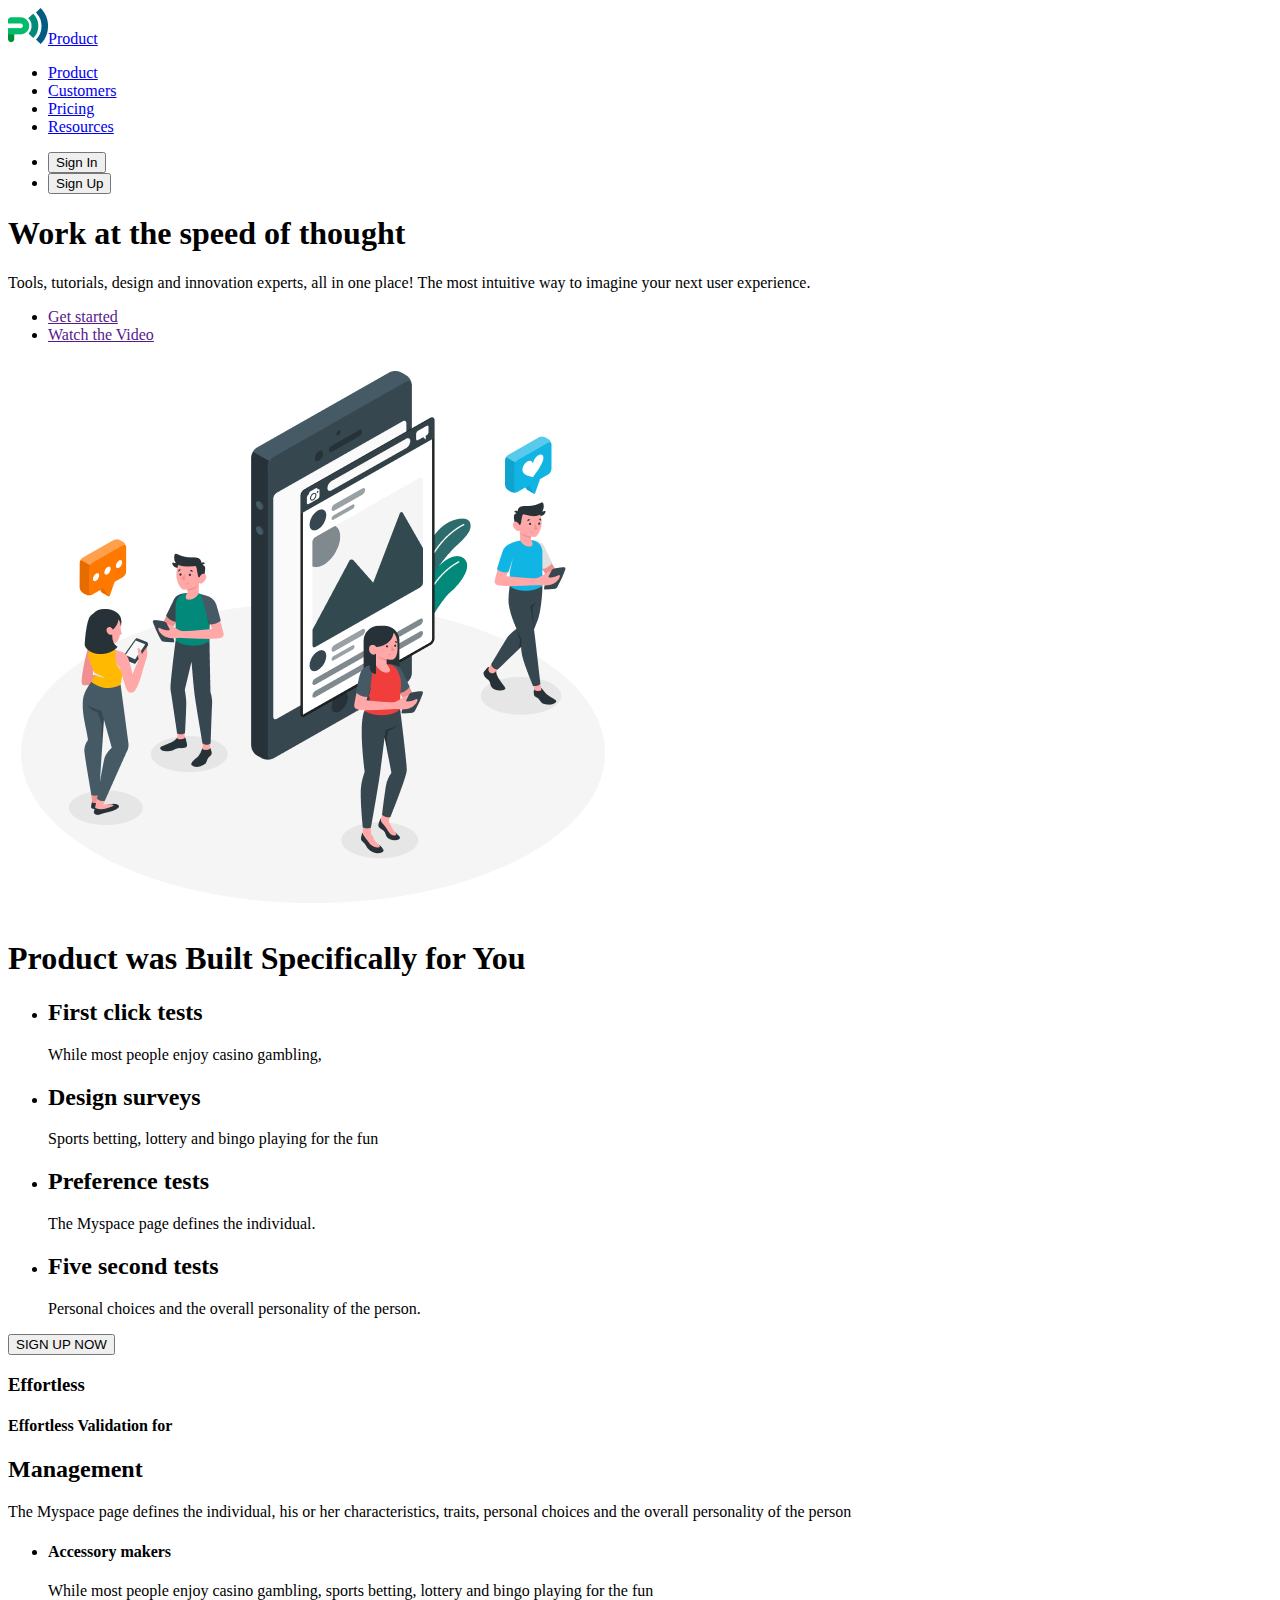
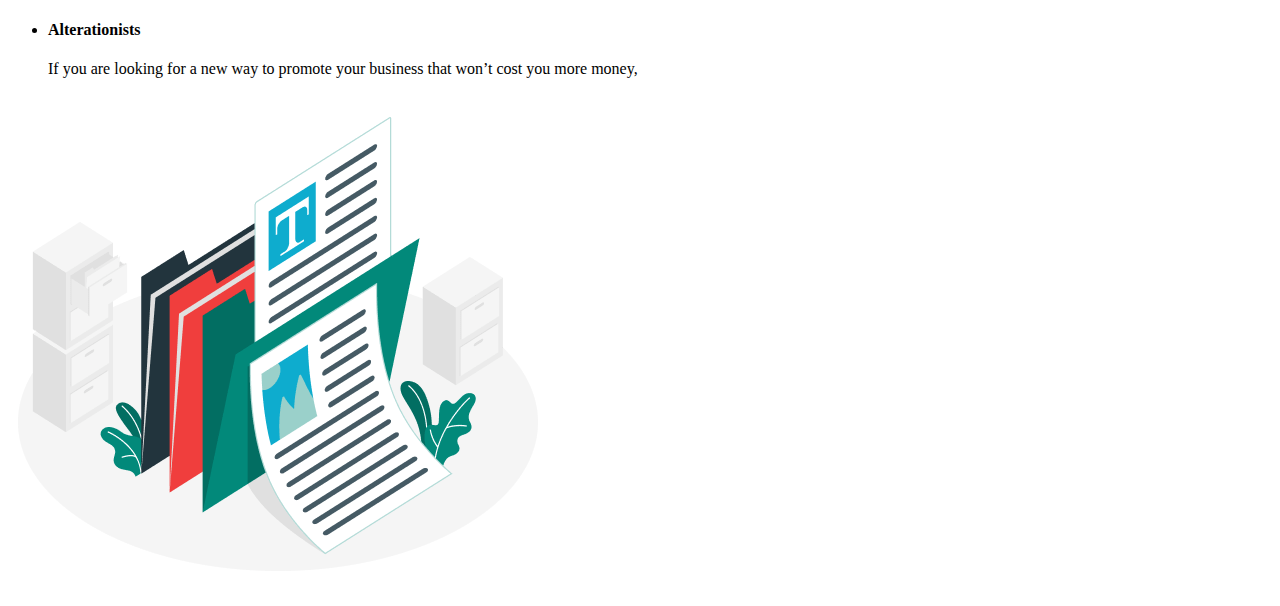
<file: index.html>
<!DOCTYPE html>
<html lang="en">
  <head>
    <meta charset="UTF-8" />
    <meta name="viewport" content="width=device-width, initial-scale=1.0" />
    <title>Product</title>
  </head>
  <body>
    <header>
      <nav>
        <a href="./index.html"
          ><img src="./images/logo.png" alt="logo" />Product</a
        >
        <ul>
          <li><a href="./index.html">Product</a></li>
          <li><a href="./customers.html">Customers</a></li>
          <li><a href="./pricing.html">Pricing</a></li>
          <li><a href="./resources.html">Resources</a></li>
        </ul>
      </nav>
      <ul>
        <li><button type="button">Sign In</button></li>
        <li><button type="button">Sign Up</button></li>
      </ul>
    </header>
    <main>
      <section>
        <div class="container">
          <h1>Work at the speed of thought</h1>
          <p>
            Tools, tutorials, design and innovation experts, all in one place!
            The most intuitive way to imagine your next user experience.
          </p>
          <ul>
            <li><a href="">Get started</a></li>
            <li><a href="">Watch the Video</a></li>
          </ul>
        </div>
        <img src="./images/hero-img.png" alt="main image" />
      </section>
      <section>
        <h1>Product was Built Specifically for You</h1>
        <ul>
          <li>
            <h2>First click tests</h2>
            <p>While most people enjoy casino gambling,</p>
          </li>
          <li>
            <h2>Design surveys</h2>
            <p>Sports betting, lottery and bingo playing for the fun</p>
          </li>
          <li>
            <h2>Preference tests</h2>
            <p>The Myspace page defines the individual.</p>
          </li>
          <li>
            <h2>Five second tests</h2>
            <p>Personal choices and the overall personality of the person.</p>
          </li>
        </ul>
        <button type="button">SIGN UP NOW</button>
      </section>
      <section>
        <div>
          <h3 class="visually-hidden">Effortless</h3>
          <h4>Effortless Validation for</h4>
          <h2>Management</h2>
          <p>
            The Myspace page defines the individual, his or her characteristics,
            traits, personal choices and the overall personality of the person
          </p>
          <ul>
            <li>
              <h4>Accessory makers</h4>
              <p>
                While most people enjoy casino gambling, sports betting, lottery
                and bingo playing for the fun
              </p>
            </li>
            <li>
              <h4>Alterationists</h4>
              <p>
                If you are looking for a new way to promote your business that
                won’t cost you more money,
              </p>
            </li>
          </ul>
        </div>
        <img src="./images/management-img.png" alt="files and papers" />
      </section>
    </main>
    <footer></footer>
  </body>
</html>
</file>
